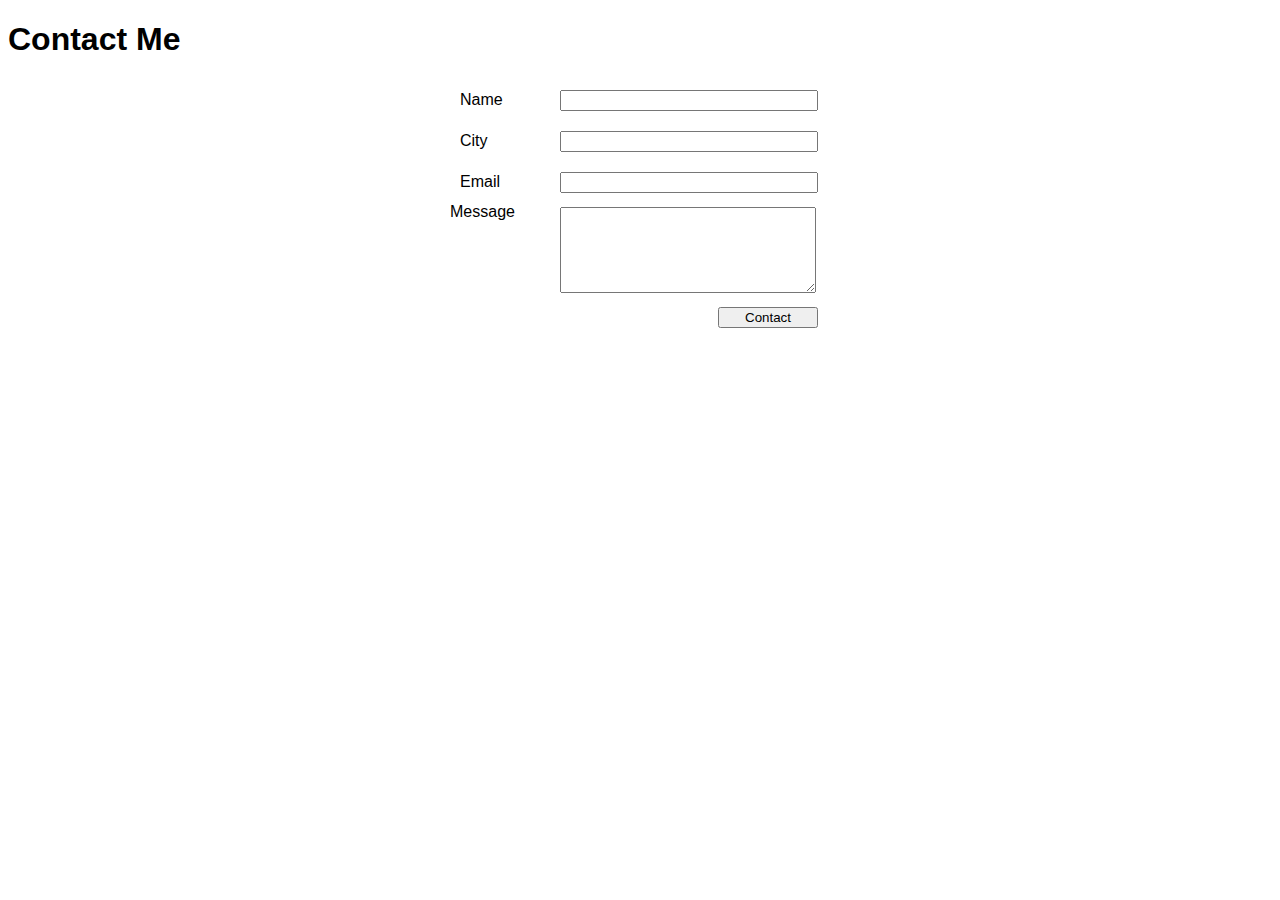
<file: pretest/index.html>
<!DOCTYPE html>
<html>
<head>
	<title>Contact Me</title>

	<link rel="stylesheet" type="text/css" href="css/style.css">
	<link href='http://fonts.googleapis.com/css?family=Open+Sans:400,700' rel='stylesheet' type='text/css'>
</head>
<body>

<h1>Contact Me</h1>

<form>
	<div class="text-row"><span>Name</span><input type="text" name="name"></div>
	<div class="text-row"><span>City</span><input type="text" name="city"></div>
	<div class="text-row"><span>Email</span><input type="text" name="email"></div>
	<div class="text-area-row"><span>Message</span><textarea type="textarea" name="message"></textarea></div>
	<input type="submit" value="Contact">
</form>

</body>
</html>
</file>
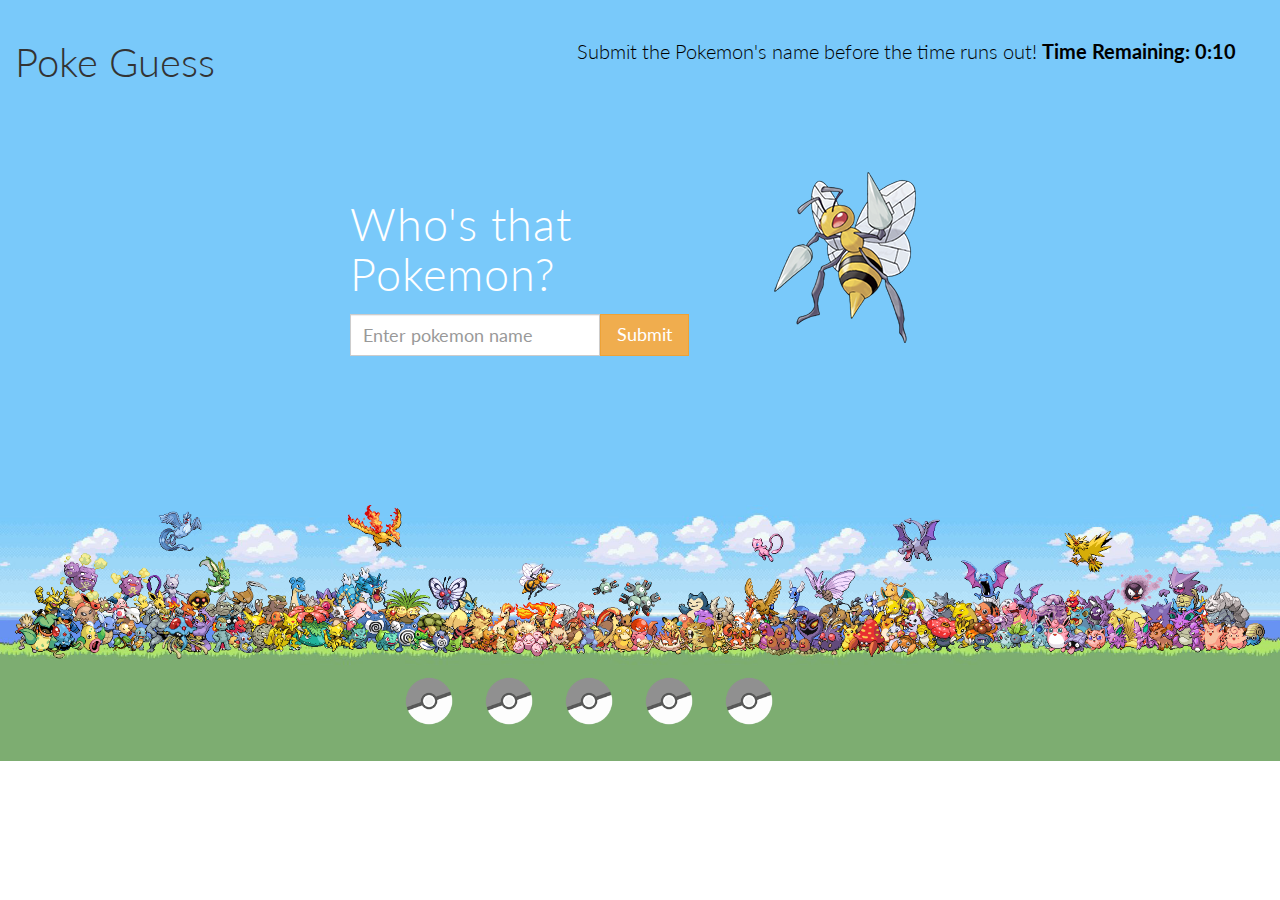
<file: week03/poke-guess/index.html>
<!DOCTYPE html>
<html lang="en">
  <head>
    <meta charset="utf-8">
    <meta http-equiv="X-UA-Compatible" content="IE=edge">
    <meta name="viewport" content="width=device-width, initial-scale=1.0">
    <meta name="description" content="">
    <meta name="author" content="">
    <!-- <link rel="shortcut icon" href="assets/img/favicon.png"> -->

    <title>Poke Guess</title>

    <!-- Bootstrap core CSS -->
    <link href="assets/css/bootstrap.css" rel="stylesheet">

    <!-- Custom styles for this template -->
    <link href="assets/css/main.css" rel="stylesheet">

    <!-- Fonts from Google Fonts -->
	<link href='http://fonts.googleapis.com/css?family=Lato:300,400,900' rel='stylesheet' type='text/css'>
    
    <!-- HTML5 shim and Respond.js IE8 support of HTML5 elements and media queries -->
    <!--[if lt IE 9]>
      <script src="https://oss.maxcdn.com/libs/html5shiv/3.7.0/html5shiv.js"></script>
      <script src="https://oss.maxcdn.com/libs/respond.js/1.3.0/respond.min.js"></script>
    <![endif]-->
  </head>

  <body>

    <!-- Fixed navbar -->
    <div class="mt">
        <a class="col-md-3 col-sm-3" href="#"><h1>Poke Guess</h1></a>
		<div class="centered">
			<div class="col-md-7 col-sm-9 padding-top10 col-md-offset-2">
				<h4>Submit the Pokemon's name before the time runs out!  <b>Time Remaining: 0:<span id="timer2">10</b></span></h4>
			</div>
		</div><!-- /row -->
    </div>

	<div id="headerwrap">
		<div class="col-md-9 col-sm-11 col-lg-offset-3 col-md-offset-2 col-sm-offset-1">
				<div class="col-lg-5 col-md-6 col-sm-7">
					<h1>Who's that Pokemon?</h1>
					 <!-- <form class="form-inline" role="form"> -->
					  <div class="form-group form-inline">
					    <input type="text" class="float form-control" id="user-guess" placeholder="Enter pokemon name">
					  </div>
					  <button type="submit" id="submit-guess" class="btn btn-warning btn-lg float">Submit</button>
					<!-- </form>					 -->
				</div><!-- /col-lg-6 -->
				<div class="col-lg-4 col-md-4 col-sm-4 padding-top10">
					<img class="img-responsive" id="pokemon-img" src="assets/img/001.png" alt="">
				</div><!-- /col-lg-6 -->
			</div>
		</div><!-- /container -->

		<div class="col-md-6">
			<div class="col-lg-2 col-sm-2">
				<img class="img-responsive" id="sad1" src="assets/img/sad.png" alt="">
			</div>
			<div class="col-lg-2 col-sm-2">
				<img class="img-responsive" id="sad2" src="assets/img/sad.png" alt="">
			</div>
			<div class="col-lg-2 col-sm-2">
				<img class="img-responsive" id="sad3" src="assets/img/sad.png" alt="">
			</div>
		</div>
	</div><!-- /headerwrap -->

		<div class="row col-lg-7 col-md-7 col-sm-12 col-md-offset-3 padding-bottom30 margin-auto">
			<div class="ball">
				<img class="img-responsive" id="ball1" src="assets/img/pokeball-grey.png" alt="">
			</div>
			<div class="ball">
				<img class="img-responsive" id="ball2" src="assets/img/pokeball-grey.png" alt="">
			</div>
			<div class="ball">
				<img class="img-responsive" id="ball3" src="assets/img/pokeball-grey.png" alt="">
			</div>
			<div class="ball">
				<img class="img-responsive" id="ball4" src="assets/img/pokeball-grey.png" alt="">
			</div>
			<div class="ball">
				<img class="img-responsive" id="ball5" src="assets/img/pokeball-grey.png" alt="">
			</div>
		</div><!-- /row -->
		
		
	

    <!-- Bootstrap core JavaScript
    ================================================== -->
    <!-- Placed at the end of the document so the pages load faster -->
    <script src="https://code.jquery.com/jquery-1.10.2.min.js"></script>
    <script src="assets/js/bootstrap.min.js"></script>
    <script src="assets/js/script.js"></script>
  </body>
</html>
</file>
<file: pretest/css/style.css>
body {
	font-family: 'Helvetica', sans-serif;
}

form {
	width:380px;
	margin:0 auto;
}

.text-row {
	padding:10px;
}

.text-row span {
	display:inline-block;
	width:100px;
}

.text-area-row span {
	vertical-align:top;
}

input[type="submit"] {
	width:100px;
	float:right;
	margin-top:10px;
	margin-right:12px;
}

input[type="text"], textarea {
	width:250px;
}

textarea {
	margin-left:45px;
	margin-top:4px;
	height:80px;
}
</file>
<file: week03/poke-guess/assets/css/main.css>
/*
 * Author: Carlos Alvarez
 * URL: http://alvarez.is
 *
 * Project Name: FLATTY - Free Bootstrap 3 Theme
 * Version: 1.0
 * URL: http://blacktie.co
 */

body {
    font-family: 'Lato', sans-serif;
    font-weight: 300;
    font-size: 16px;
    color: #555;
    background-image: url('../img/background.png');
    background-position: bottom center;
    background-size: 100%;
    background-repeat:no-repeat;

    -webkit-font-smoothing: antialiased;
    -webkit-overflow-scrolling: touch;
    }

/* Titles */
h1, h2, h3, h4, h5, h6 {
    font-family: 'Lato', sans-serif;
    font-weight: 300;
    color: #333;
}

h1 {
	font-size: 40px;
}

h2 {
    font-weight:400;
}

h3 {
	color: #000;
	font-weight: 300;
}

h4 {
	color: #000;
	font-weight: 300;
	font-size: 20px;
}

/* Paragraph & Typographic */
p {
    line-height: 28px;
    margin-bottom: 25px;
    font-size: 16px;
}

.centered {
    text-align: center;
}

.white-bkgd {
    background: rgba(255,255,255,.85);
}

/* Links */
a {
    color: #3498db;
    word-wrap: break-word;

    -webkit-transition: color 0.1s ease-in, background 0.1s ease-in;
    -moz-transition: color 0.1s ease-in, background 0.1s ease-in;
    -ms-transition: color 0.1s ease-in, background 0.1s ease-in;
    -o-transition: color 0.1s ease-in, background 0.1s ease-in;
    transition: color 0.1s ease-in, background 0.1s ease-in;
}

a:hover,
a:focus {
    color: #7b7b7b;
    text-decoration: none;
    outline: 0;
}

a:before,
a:after {
    -webkit-transition: color 0.1s ease-in, background 0.1s ease-in;
    -moz-transition: color 0.1s ease-in, background 0.1s ease-in;
    -ms-transition: color 0.1s ease-in, background 0.1s ease-in;
    -o-transition: color 0.1s ease-in, background 0.1s ease-in;
    transition: color 0.1s ease-in, background 0.1s ease-in;
}

 hr {
    display: block;
    height: 1px;
    border: 0;
    border-top: 1px solid #ccc;
    margin: 1em 0;
    padding: 0;
}

.padding-bottom30 {
    padding-bottom:30px;
}

.padding-top10 {
    padding-top:10px;
}

.float {
    float:left;
}

.margin-auto {
    margin-left:30%;
}

.navbar-default {
	background-color: transparet;
	border-color: transparent;
}

.navbar-default .navbar-brand {
	color: white;
}

.navbar-default .navbar-nav > li > a {
	color: white;
}

/* Helpers */

.mt {
	margin-top: 40px;
	margin-bottom: 40px;
}

.form-control {
	height: 42px;
	font-size: 18px;
	width: 250px;
    border-radius:0;
}

i {
	margin: 8px;
	color: #3498db; 
}

.lives { margin: auto; max-width: 300px; padding-top:20px;}

.ball {
    width:80px;
    float:left;
    padding-right:20px;
}
/* HeaderWrap */
#headerwrap {
	/* background: url(../img/bg01.jpg) no-repeat center top; */
	margin-top: -20px;
	padding-top:120px;
	background-attachment: relative;
	background-position: center center;
	min-height: 650px;
	width: 100%;
	
    -webkit-background-size: 100%;
    -moz-background-size: 100%;
    -o-background-size: 100%;
    background-size: 100%;

    -webkit-background-size: cover;
    -moz-background-size: cover;
    -o-background-size: cover;
    background-size: cover;
}

#headerwrap h1 {
	margin-top: 60px;
	margin-bottom: 15px;
	color: white;
	font-size: 45px;
	font-weight: 300;
	letter-spacing: 1px;
}

.btn-lg {
    line-height:1.1;
    border-radius:0;
}
</file>
